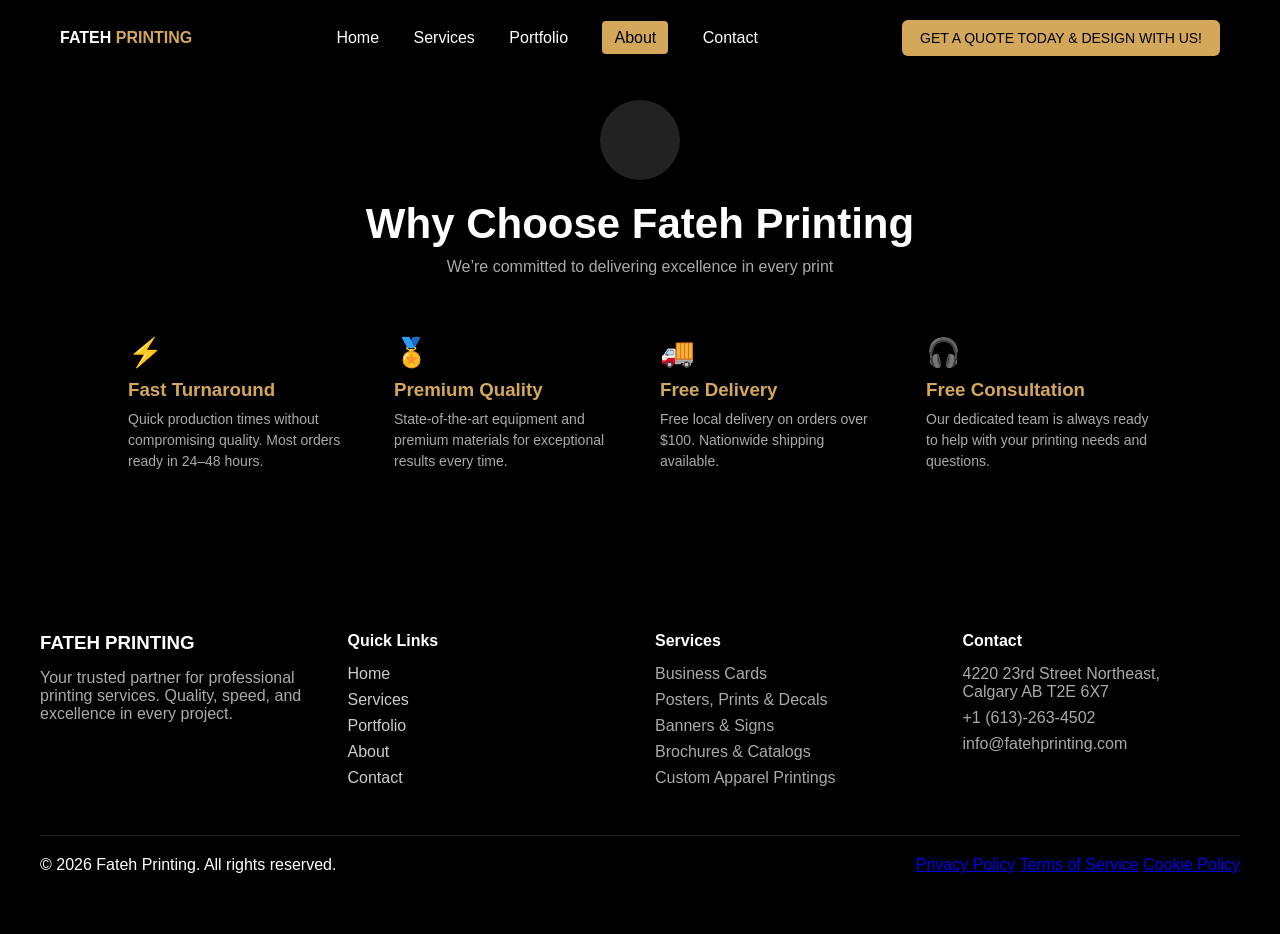
<file: about.html>
<!DOCTYPE html>
<html lang="en">
<head>
  <meta charset="UTF-8">
  <meta name="viewport" content="width=device-width, initial-scale=1.0">
  <title>About - Fateh Printing</title>
  <link rel="stylesheet" href="style.css">
</head>
<body>

<!-- NAVBAR -->
<header class="navbar">
  <div class="nav-container">
    <div class="logo">FATEH <span>PRINTING</span></div>

    <nav class="nav-links">
      <a href="index.html">Home</a>
      <a href="services.html">Services</a>
      <a href="portfolio.html">Portfolio</a>
      <a class="active" href="about.html">About</a>
      <a href="contact.html">Contact</a>
    </nav>

    <div class="nav-actions">

        <a href="#" onclick="openModal(); return false;" class="nav-cta desktop">
          GET A QUOTE TODAY & DESIGN WITH US!
        </a>
      
        <!-- MOBILE SMALL CTA -->
        <a href="#" onclick="openModal(); return false;" class="nav-cta-mobile">
          Get Quote
        </a>
      
        <div class="menu-toggle" onclick="toggleMenu()">☰</div>
      
      </div>
  </div>
</header>

<!-- ABOUT SECTION -->
<section class="about-section">

  <div class="about-top">
    <div class="about-logo"></div>

    <h1>Why Choose Fateh Printing</h1>
    <p>We’re committed to delivering excellence in every print</p>
  </div>

  <div class="about-features">

    <div class="feature">
      <div class="icon">⚡</div>
      <h3>Fast Turnaround</h3>
      <p>Quick production times without compromising quality. Most orders ready in 24–48 hours.</p>
    </div>

    <div class="feature">
      <div class="icon">🏅</div>
      <h3>Premium Quality</h3>
      <p>State-of-the-art equipment and premium materials for exceptional results every time.</p>
    </div>

    <div class="feature">
      <div class="icon">🚚</div>
      <h3>Free Delivery</h3>
      <p>Free local delivery on orders over $100. Nationwide shipping available.</p>
    </div>

    <div class="feature">
      <div class="icon">🎧</div>
      <h3>Free Consultation</h3>
      <p>Our dedicated team is always ready to help with your printing needs and questions.</p>
    </div>

  </div>

</section>

<!-- FOOTER -->
<footer class="footer">
  <div class="footer-container">

    <div class="footer-col">
      <h3>FATEH PRINTING</h3>
      <p>Your trusted partner for professional printing services. Quality, speed, and excellence in every project.</p>
    </div>

    <div class="footer-col">
      <h4>Quick Links</h4>
      <a href="index.html">Home</a>
      <a href="services.html">Services</a>
      <a href="portfolio.html">Portfolio</a>
      <a href="about.html">About</a>
      <a href="contact.html">Contact</a>
    </div>

    <div class="footer-col">
      <h4>Services</h4>
      <p>Business Cards</p>
      <p>Posters, Prints & Decals</p>
      <p>Banners & Signs</p>
      <p>Brochures & Catalogs</p>
      <p>Custom Apparel Printings</p>
    </div>

    <div class="footer-col">
      <h4>Contact</h4>
      <p>4220 23rd Street Northeast,<br>Calgary AB T2E 6X7</p>
      <p>+1 (613)-263-4502</p>
      <p>info@fatehprinting.com</p>
    </div>

  </div>

  <div class="footer-bottom">
    <p>© 2026 Fateh Printing. All rights reserved.</p>
    <div>
      <a href="#">Privacy Policy</a>
      <a href="#">Terms of Service</a>
      <a href="#">Cookie Policy</a>
    </div>
  </div>

  <!-- GLOBAL QUOTE MODAL -->
<div id="quoteModal" class="modal">
    <div class="modal-box">
  
      <span class="close-btn" onclick="closeModal()">&times;</span>
  
      <h2>Get a quote</h2>
      <p>Fill out the form and we’ll get back to you within 24 hours.</p>
  
      <form action="https://formsubmit.co/info@fatehprinting.com" method="POST">
  
        <!-- Hidden FormSubmit Settings -->
        <input type="hidden" name="_subject" value="New Quote Request - Fateh Printing">
        <input type="hidden" name="_captcha" value="false">
  
        <h4>Contact Information</h4>
  
        <div class="form-row">
          <input type="text" name="name" placeholder="Full Name" required>
          <input type="email" name="email" placeholder="Email Address" required>
        </div>
  
        <div class="form-row">
          <input type="tel" name="phone" placeholder="Phone Number" required>
          <input type="text" name="service" placeholder="Product/Service Type">
        </div>
  
        <textarea name="message" placeholder="Tell us about your project..." required></textarea>
  
        <div class="form-buttons">
          <button type="submit" class="btn primary">Submit Quote Request</button>
          <button type="button" class="btn secondary" onclick="closeModal()">Cancel</button>
        </div>
  
      </form>
  
    </div>
  </div>
</footer>

<div id="quoteModal" class="modal">
    <div class="modal-box">
  
      <span class="close-btn" onclick="closeModal()">&times;</span>
  
      <h2>Get a Quote</h2>
  
      <form action="https://formsubmit.co/Ankit.Budhwar@edu.sait.ca" method="POST">
        <input type="hidden" name="_subject" value="New Quote Request">
        <input type="hidden" name="_captcha" value="false">
  
        <input type="text" name="name" placeholder="Full Name" required>
        <input type="email" name="email" placeholder="Email Address" required>
        <input type="tel" name="phone" placeholder="Phone Number" required>
  
        <textarea name="message" placeholder="Tell us about your project..." required></textarea>
  
        <button type="submit" class="btn primary">Submit</button>
        <button type="button" onclick="closeModal()" class="btn secondary">Cancel</button>
      </form>
  
    </div>
  </div>
  
  <script src="script.js"></script>
  
  </body>
  </html>
</file>
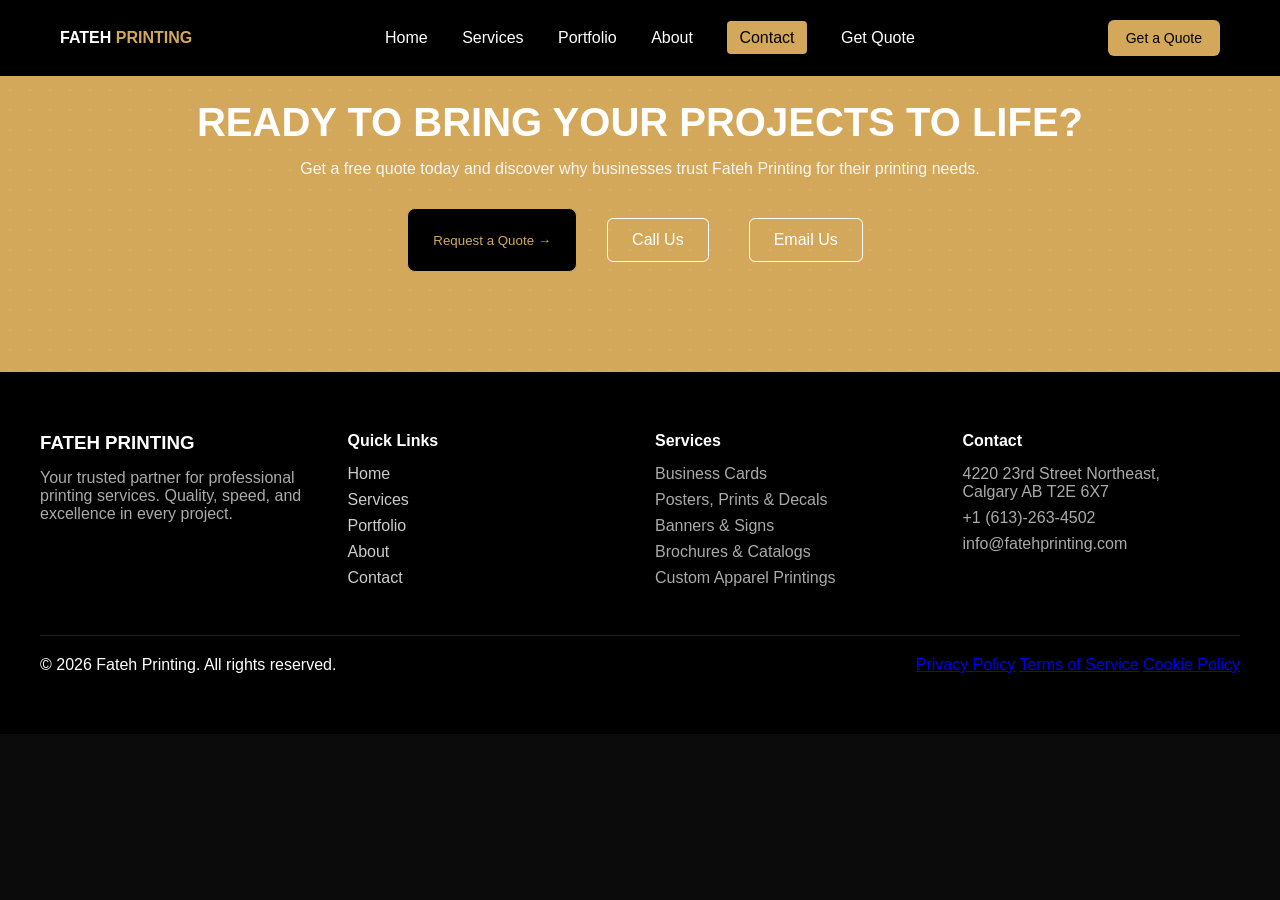
<file: contact.html>
<!DOCTYPE html>
<html lang="en">
<head>
  <meta charset="UTF-8">
  <meta name="viewport" content="width=device-width, initial-scale=1.0">
  <title>Contact - Fateh Printing</title>
  <link rel="stylesheet" href="style.css">
</head>
<body>

<!-- NAVBAR -->
<header class="navbar">
  <div class="nav-container">

    <div class="logo">FATEH <span>PRINTING</span></div>

    <nav class="nav-links" id="navLinks">
      <a href="index.html">Home</a>
      <a href="services.html">Services</a>
      <a href="portfolio.html">Portfolio</a>
      <a href="about.html">About</a>
      <a class="active" href="contact.html">Contact</a>

      <!-- MOBILE CTA -->
      <a href="javascript:void(0);" onclick="openModal()" class="mobile-cta">
        Get Quote
      </a>
    </nav>

    <!-- DESKTOP CTA -->
    <a href="javascript:void(0);" onclick="openModal()" class="nav-cta">
      Get a Quote
    </a>

    <div class="menu-toggle" onclick="toggleMenu()">☰</div>

  </div>
</header>

<!-- CONTACT HERO -->
<section class="contact-hero">
  <div class="contact-content">

    <h1>READY TO BRING YOUR PROJECTS TO LIFE?</h1>

    <p>
      Get a free quote today and discover why businesses trust
      Fateh Printing for their printing needs.
    </p>

    <div class="contact-buttons">

      <!-- FIXED BUTTON STYLE -->
      <button onclick="openModal()" class="quote-btn">
        Request a Quote →
      </button>

      <a href="tel:+16132634502" class="btn secondary">Call Us</a>
      <a href="mailto:info@fatehprinting.com" class="btn secondary">Email Us</a>

    </div>
  </div>
</section>

<!-- FOOTER -->
<footer class="footer">
  <div class="footer-container">

    <div class="footer-col">
      <h3>FATEH PRINTING</h3>
      <p>
        Your trusted partner for professional printing services.
        Quality, speed, and excellence in every project.
      </p>
    </div>

    <div class="footer-col">
      <h4>Quick Links</h4>
      <a href="index.html">Home</a>
      <a href="services.html">Services</a>
      <a href="portfolio.html">Portfolio</a>
      <a href="about.html">About</a>
      <a href="contact.html">Contact</a>
    </div>

    <div class="footer-col">
      <h4>Services</h4>
      <p>Business Cards</p>
      <p>Posters, Prints & Decals</p>
      <p>Banners & Signs</p>
      <p>Brochures & Catalogs</p>
      <p>Custom Apparel Printings</p>
    </div>

    <div class="footer-col">
      <h4>Contact</h4>
      <p>4220 23rd Street Northeast,<br>Calgary AB T2E 6X7</p>
      <p>+1 (613)-263-4502</p>
      <p>info@fatehprinting.com</p>
    </div>

  </div>

  <div class="footer-bottom">
    <p>© 2026 Fateh Printing. All rights reserved.</p>
    <div>
      <a href="#">Privacy Policy</a>
      <a href="#">Terms of Service</a>
      <a href="#">Cookie Policy</a>
    </div>
  </div>
</footer>

<!-- QUOTE MODAL -->
<div id="quoteModal" class="modal">
  <div class="modal-box">

    <span class="close-btn" onclick="closeModal()">&times;</span>

    <h2>Get a Quote</h2>
    <p>Fill out the form and we’ll get back to you within 24 hours.</p>

    <form action="https://formsubmit.co/info@fatehprinting.com" method="POST">

      <input type="hidden" name="_subject" value="New Quote Request - Fateh Printing">
      <input type="hidden" name="_captcha" value="false">

      <div class="form-row">
        <input type="text" name="name" placeholder="Full Name" required>
        <input type="email" name="email" placeholder="Email Address" required>
      </div>

      <div class="form-row">
        <input type="tel" name="phone" placeholder="Phone Number" required>
        <input type="text" name="service" placeholder="Product/Service Type">
      </div>

      <textarea name="message" placeholder="Tell us about your project..." required></textarea>

      <div class="form-buttons">
        <button type="submit" class="btn primary">Submit Quote Request</button>
        <button type="button" class="btn secondary" onclick="closeModal()">Cancel</button>
      </div>

    </form>

  </div>
</div>

<script src="script.js"></script>

</body>
</html>
</file>
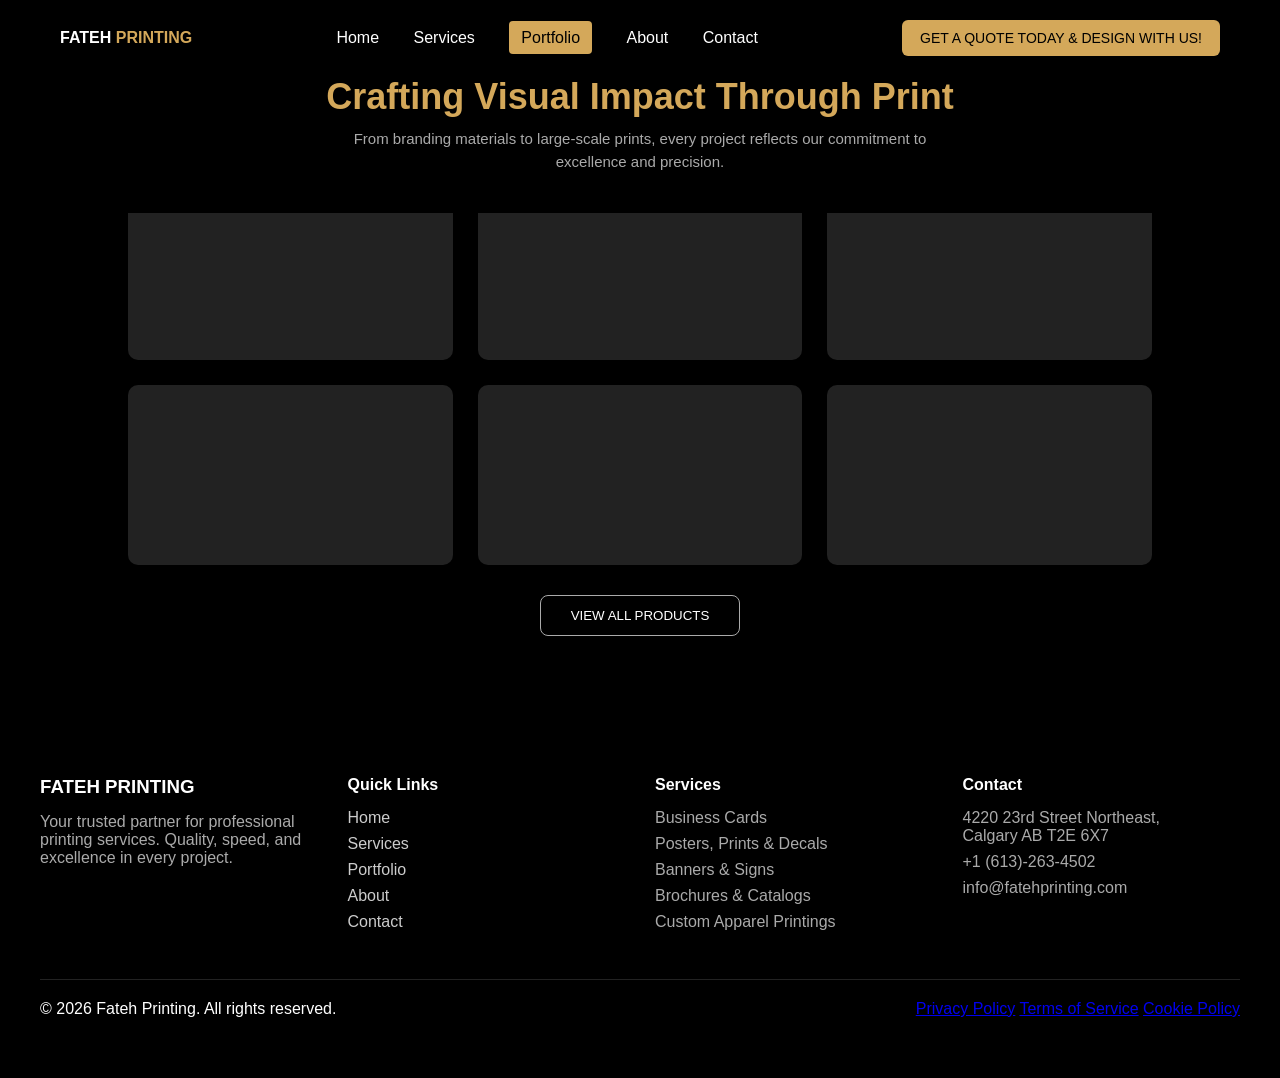
<file: portfolio.html>
<!DOCTYPE html>
<html lang="en">
<head>
  <meta charset="UTF-8">
  <meta name="viewport" content="width=device-width, initial-scale=1.0">
  <title>Portfolio - Fateh Printing</title>
  <link rel="stylesheet" href="style.css">
</head>
<body>

<header class="navbar">
  <div class="nav-container">
    <div class="logo">FATEH <span>PRINTING</span></div>

    <nav class="nav-links" id="navLinks">
      <a href="index.html">Home</a>
      <a href="services.html">Services</a>
      <a class="active" href="portfolio.html">Portfolio</a>
      <a href="about.html">About</a>
      <a href="contact.html">Contact</a>
    </nav>

    <div class="nav-actions">

        <a href="#" onclick="openModal(); return false;" class="nav-cta desktop">
          GET A QUOTE TODAY & DESIGN WITH US!
        </a>
      
        <!-- MOBILE SMALL CTA -->
        <a href="#" onclick="openModal(); return false;" class="nav-cta-mobile">
          Get Quote
        </a>
      
        <div class="menu-toggle" onclick="toggleMenu()">☰</div>
      
      </div>
  </div>
  <div class="portfolio-header">
    <h2>Crafting Visual Impact Through Print</h2>
    <p class="portfolio-subtitle">
      From branding materials to large-scale prints, every project reflects our commitment to excellence and precision.
    </p>
  </div>
</header>

<section class="portfolio">
    <h2>Our Portfolio</h2>
    <p>Explore our recent work and see the quality we deliver</p>
  
    <div class="portfolio-grid" id="portfolioGrid">

        <!-- DEFAULT (VISIBLE) -->
        <div class="portfolio-item"></div>
        <div class="portfolio-item"></div>
        <div class="portfolio-item"></div>
        <div class="portfolio-item"></div>
        <div class="portfolio-item"></div>
        <div class="portfolio-item"></div>
      
        <!-- EXTRA (NO hidden class now) -->
        <div class="portfolio-item extra"></div>
        <div class="portfolio-item extra"></div>
        <div class="portfolio-item extra"></div>
        <div class="portfolio-item extra"></div>
        <div class="portfolio-item extra"></div>
        <div class="portfolio-item extra"></div>

      
      </div>
      
      <button class="view-btn" onclick="togglePortfolio()">VIEW ALL PRODUCTS</button>
  
  </section>

<!-- FOOTER -->
<footer class="footer">
    <div class="footer-container">
  
      <div class="footer-col">
        <h3>FATEH PRINTING</h3>
        <p>
          Your trusted partner for professional printing services.
          Quality, speed, and excellence in every project.
        </p>
      </div>
  
      <div class="footer-col">
        <h4>Quick Links</h4>
        <a href="#">Home</a>
        <a href="#">Services</a>
        <a href="#">Portfolio</a>
        <a href="#">About</a>
        <a href="#">Contact</a>
      </div>
  
      <div class="footer-col">
        <h4>Services</h4>
        <p>Business Cards</p>
        <p>Posters, Prints & Decals</p>
        <p>Banners & Signs</p>
        <p>Brochures & Catalogs</p>
        <p>Custom Apparel Printings</p>
      </div>
  
      <div class="footer-col">
        <h4>Contact</h4>
        <p>4220 23rd Street Northeast,<br>Calgary AB T2E 6X7</p>
        <p>+1 (613)-263-4502</p>
        <p>info@fatehprinting.com</p>
      </div>
  
    </div>
  
    <div class="footer-bottom">
      <p>© 2026 Fateh Printing. All rights reserved.</p>
      <div>
        <a href="#">Privacy Policy</a>
        <a href="#">Terms of Service</a>
        <a href="#">Cookie Policy</a>
      </div>
    </div>
    <!-- GLOBAL QUOTE MODAL -->
  <div id="quoteModal" class="modal">
      <div class="modal-box">
    
        <span class="close-btn" onclick="closeModal()">&times;</span>
    
        <h2>Get a quote</h2>
        <p>Fill out the form and we’ll get back to you within 24 hours.</p>
    
        <form action="https://formsubmit.co/Ankit.Budhwar@edu.sait.ca" method="POST">
    
          <!-- Hidden FormSubmit Settings -->
          <input type="hidden" name="_subject" value="New Quote Request - Fateh Printing">
          <input type="hidden" name="_captcha" value="false">
    
          <h4>Contact Information</h4>
    
          <div class="form-row">
            <input type="text" name="name" placeholder="Full Name" required>
            <input type="email" name="email" placeholder="Email Address" required>
          </div>
    
          <div class="form-row">
            <input type="tel" name="phone" placeholder="Phone Number" required>
            <input type="text" name="service" placeholder="Product/Service Type">
          </div>
    
          <textarea name="message" placeholder="Tell us about your project..." required></textarea>
    
          <div class="form-buttons">
            <button type="submit" class="btn primary">Submit Quote Request</button>
            <button type="button" class="btn secondary" onclick="closeModal()">Cancel</button>
          </div>
    
        </form>
    
      </div>
    </div>
  </footer>
<script src="script.js"></script>
</body>
</html>
</file>
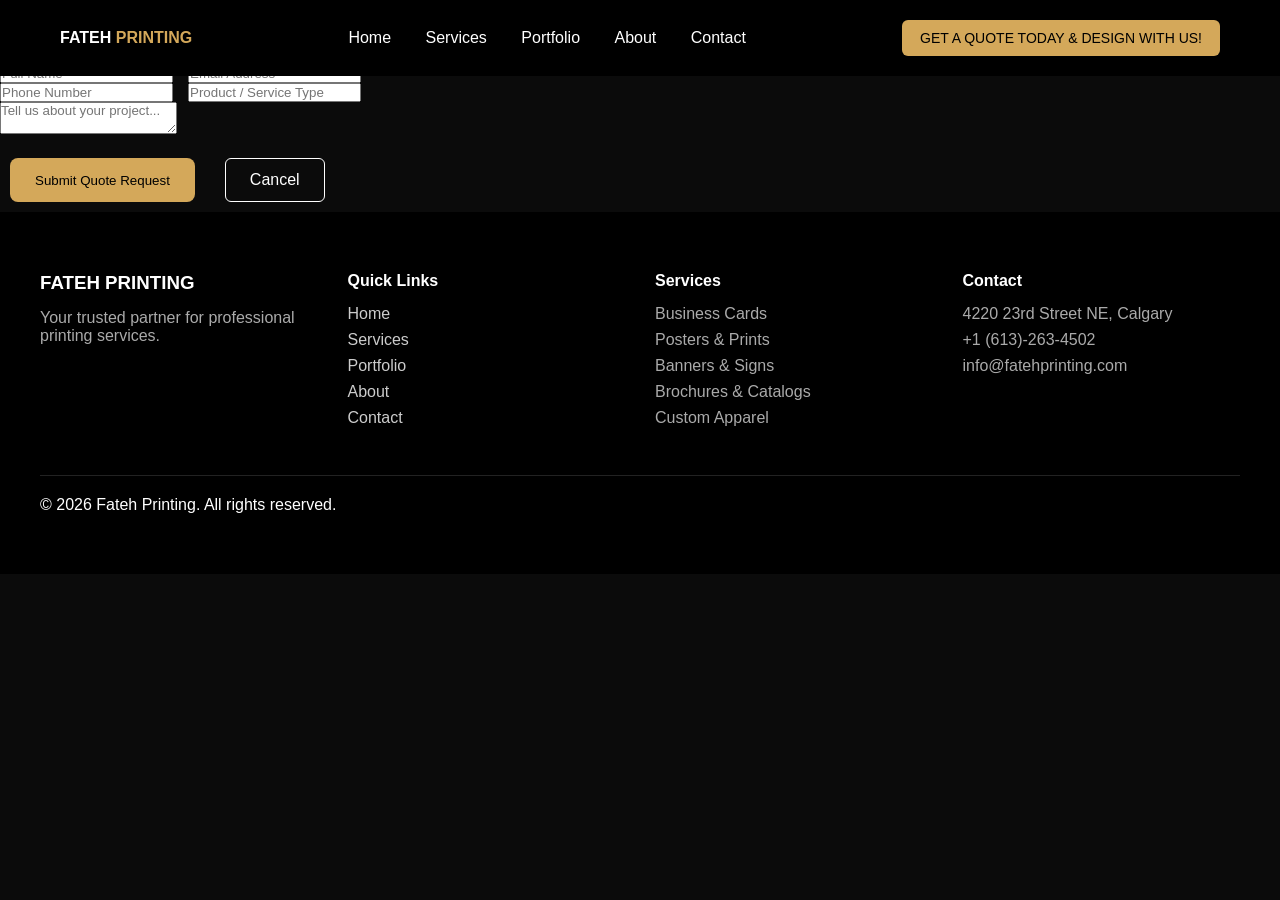
<file: quote.html>
<!DOCTYPE html>
<html lang="en">
<head>
  <meta charset="UTF-8">
  <meta name="viewport" content="width=device-width, initial-scale=1.0">
  <title>Get a Quote - Fateh Printing</title>
  <link rel="stylesheet" href="style.css">
</head>
<body>

<!-- NAVBAR -->
<header class="navbar">
  <div class="nav-container">
    <div class="logo">FATEH <span>PRINTING</span></div>

    <nav class="nav-links">
      <a href="index.html">Home</a>
      <a href="services.html">Services</a>
      <a href="portfolio.html">Portfolio</a>
      <a href="about.html">About</a>
      <a href="contact.html">Contact</a>
    </nav>

    <a href="#" onclick="openModal(); return false;" class="nav-cta">
      GET A QUOTE TODAY & DESIGN WITH US!
    </a>

    <div class="menu-toggle" onclick="toggleMenu()">☰</div>
  </div>
</header>

<!-- QUOTE SECTION -->
<section class="quote-section">
  <div class="quote-container">

    <h2>Get a quote</h2>
    <p>Fill out the form and we’ll get back to you within 24 hours.</p>

    <form action="https://formsubmit.co/info@fatehprinting.com" method="POST">

      <!-- FormSubmit Settings -->
      <input type="hidden" name="_subject" value="New Quote Request - Fateh Printing">
      <input type="hidden" name="_captcha" value="false">

      <h4>Contact Information</h4>

      <div class="form-row">
        <input type="text" name="name" placeholder="Full Name" required>
        <input type="email" name="email" placeholder="Email Address" required>
      </div>

      <div class="form-row">
        <input type="tel" name="phone" placeholder="Phone Number" required>
        <input type="text" name="service" placeholder="Product / Service Type">
      </div>

      <textarea name="message" placeholder="Tell us about your project..." required></textarea>

      <div class="form-buttons">
        <button type="submit" class="btn primary">Submit Quote Request</button>
        <a href="contact.html" class="btn secondary">Cancel</a>
      </div>

    </form>

  </div>
</section>

<!-- FOOTER -->
<footer class="footer">
  <div class="footer-container">

    <div class="footer-col">
      <h3>FATEH PRINTING</h3>
      <p>Your trusted partner for professional printing services.</p>
    </div>

    <div class="footer-col">
      <h4>Quick Links</h4>
      <a href="index.html">Home</a>
      <a href="services.html">Services</a>
      <a href="portfolio.html">Portfolio</a>
      <a href="about.html">About</a>
      <a href="contact.html">Contact</a>
    </div>

    <div class="footer-col">
      <h4>Services</h4>
      <p>Business Cards</p>
      <p>Posters & Prints</p>
      <p>Banners & Signs</p>
      <p>Brochures & Catalogs</p>
      <p>Custom Apparel</p>
    </div>

    <div class="footer-col">
      <h4>Contact</h4>
      <p>4220 23rd Street NE, Calgary</p>
      <p>+1 (613)-263-4502</p>
      <p>info@fatehprinting.com</p>
    </div>

  </div>

  <div class="footer-bottom">
    <p>© 2026 Fateh Printing. All rights reserved.</p>
  </div>
</footer>

<script src="script.js"></script>
</body>
</html>
</file>
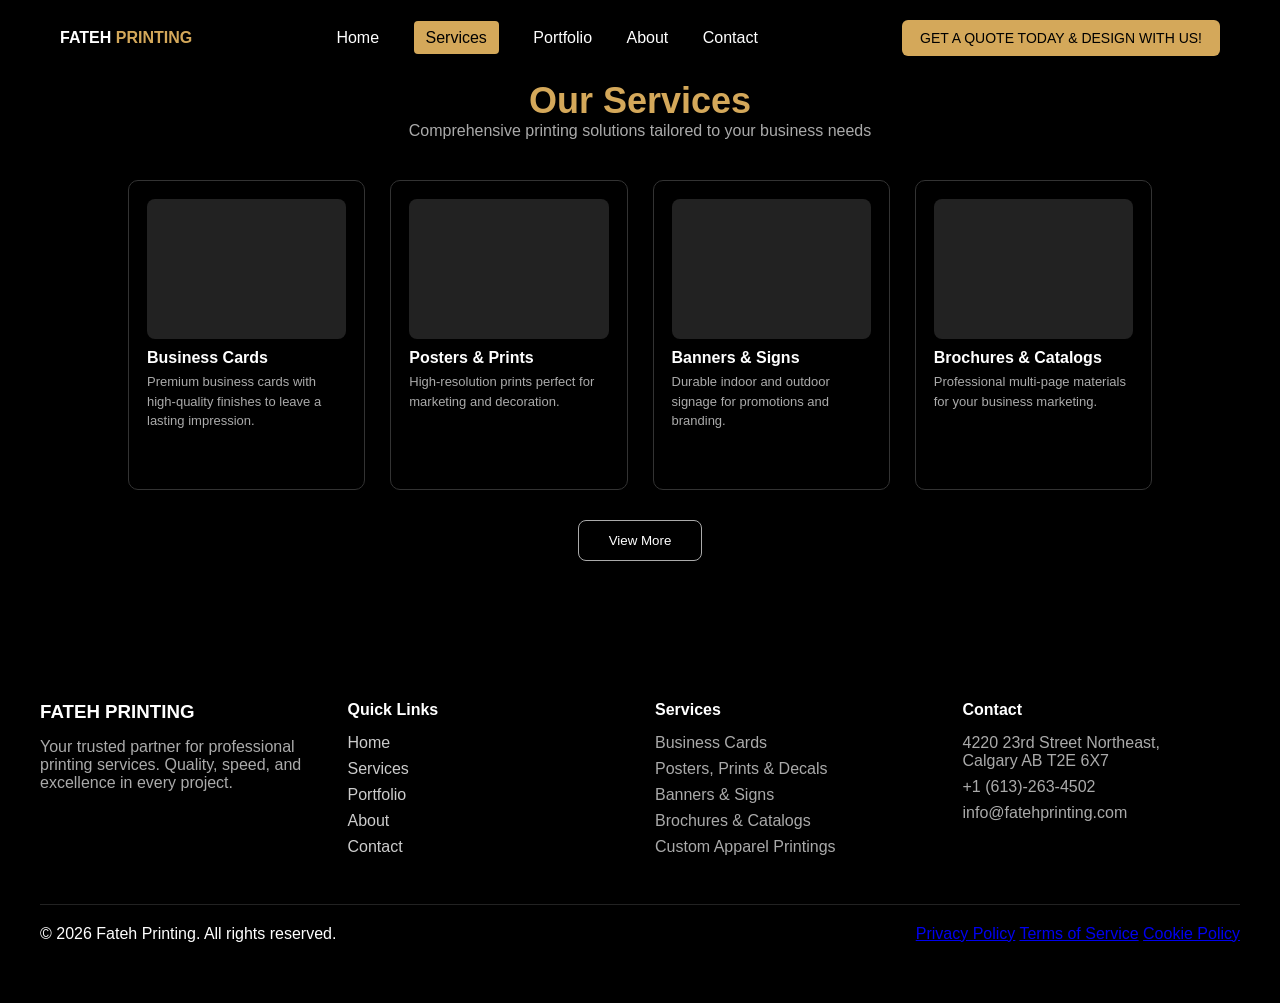
<file: services.html>
<!DOCTYPE html>
<html lang="en">
<head>
  <meta charset="UTF-8">
  <meta name="viewport" content="width=device-width, initial-scale=1.0">
  <title>Services - Fateh Printing</title>
  <link rel="stylesheet" href="style.css">
</head>
<body>

<header class="navbar">
  <div class="nav-container">
    <div class="logo">FATEH <span>PRINTING</span></div>

    <nav class="nav-links" id="navLinks">
      <a href="index.html">Home</a>
      <a class="active" href="services.html">Services</a>
      <a href="portfolio.html">Portfolio</a>
      <a href="about.html">About</a>
      <a href="contact.html">Contact</a>
    </nav>

    <div class="nav-actions">

        <a href="#" onclick="openModal(); return false;" class="nav-cta desktop">
          GET A QUOTE TODAY & DESIGN WITH US!
        </a>
      
        <!-- MOBILE SMALL CTA -->
        <a href="#" onclick="openModal(); return false;" class="nav-cta-mobile">
          Get Quote
        </a>
      
        <div class="menu-toggle" onclick="toggleMenu()">☰</div>
      
      </div>
  </div>
</header>

<section class="services">
    <h2>Our Services</h2>
    <p>Comprehensive printing solutions tailored to your business needs</p>
  
    <div class="services-grid" id="servicesGrid">
  
      <!-- DEFAULT -->
      <div class="service-card">
        <div class="img"></div>
        <h3>Business Cards</h3>
        <p class="service-desc">Premium business cards with high-quality finishes to leave a lasting impression.</p>
      </div>
  
      <div class="service-card">
        <div class="img"></div>
        <h3>Posters & Prints</h3>
        <p class="service-desc">High-resolution prints perfect for marketing and decoration.</p>
      </div>
  
      <div class="service-card">
        <div class="img"></div>
        <h3>Banners & Signs</h3>
        <p class="service-desc">Durable indoor and outdoor signage for promotions and branding.</p>
      </div>
  
      <div class="service-card">
        <div class="img"></div>
        <h3>Brochures & Catalogs</h3>
        <p class="service-desc">Professional multi-page materials for your business marketing.</p>
      </div>
  
      <!-- EXTRA -->
      <div class="service-card extra">
        <div class="img"></div>
        <h3>Sign Installations</h3>
        <p class="service-desc">Complete installation services for indoor and outdoor signage.</p>
      </div>
  
      <div class="service-card extra">
        <div class="img"></div>
        <h3>Custom T-Shirts</h3>
        <p class="service-desc">High-quality custom apparel printing for brands and teams.</p>
      </div>
  
      <div class="service-card extra">
        <div class="img"></div>
        <h3>Hoodie Printing</h3>
        <p class="service-desc">Comfortable and stylish custom hoodies with premium prints.</p>
      </div>
  
      <div class="service-card extra">
        <div class="img"></div>
        <h3>Cap Printing</h3>
        <p class="service-desc">Custom caps with detailed logo embroidery and printing.</p>
      </div>
  
      <div class="service-card extra">
        <div class="img"></div>
        <h3>Sticker Printing</h3>
        <p class="service-desc">Durable stickers for branding, packaging, and promotions.</p>
      </div>
  
      <div class="service-card extra">
        <div class="img"></div>
        <h3>Flyers & Leaflets</h3>
        <p class="service-desc">Creative marketing flyers designed to attract attention.</p>
      </div>
  
      <div class="service-card extra">
        <div class="img"></div>
        <h3>Packaging Design</h3>
        <p class="service-desc">Custom packaging solutions tailored to your product identity.</p>
      </div>
  
      <div class="service-card extra">
        <div class="img"></div>
        <h3>Label Printing</h3>
        <p class="service-desc">High-quality labels for product packaging and branding.</p>
      </div>
  
      <div class="service-card extra">
        <div class="img"></div>
        <h3>Vehicle Wraps</h3>
        <p class="service-desc">Full and partial wraps to turn vehicles into moving ads.</p>
      </div>
  
      <div class="service-card extra">
        <div class="img"></div>
        <h3>Window Graphics</h3>
        <p class="service-desc">Creative window displays to attract customers instantly.</p>
      </div>

      <div class="service-card extra">
        <div class="img"></div>
        <h3>Menu Printing</h3>
        <p class="service-desc">High-quality restaurant menus with durable finishes.</p>
      </div>
      
      <div class="service-card extra">
        <div class="img"></div>
        <h3>Event Invitations</h3>
        <p class="service-desc">Custom invitations for weddings, parties, and events.</p>
      </div>
      
      <div class="service-card extra">
        <div class="img"></div>
        <h3>Roll-Up Banners</h3>
        <p class="service-desc">Portable and professional banners for exhibitions.</p>
      </div>
      
      <div class="service-card extra">
        <div class="img"></div>
        <h3>Canvas Printing</h3>
        <p class="service-desc">High-resolution canvas prints for decor and gifting.</p>
      </div>
      
      <div class="service-card extra">
        <div class="img"></div>
        <h3>ID Cards & Badges</h3>
        <p class="service-desc">Durable ID cards for businesses and organizations.</p>
      </div>
      
      <div class="service-card extra">
        <div class="img"></div>
        <h3>Booklet Printing</h3>
        <p class="service-desc">Professional booklets for catalogs and presentations.</p>
      </div>
  
    </div>
  
    <button class="view-btn" onclick="toggleServices()">View More</button>
  </section>

<!-- FOOTER -->
<footer class="footer">
    <div class="footer-container">
  
      <div class="footer-col">
        <h3>FATEH PRINTING</h3>
        <p>
          Your trusted partner for professional printing services.
          Quality, speed, and excellence in every project.
        </p>
      </div>
  
      <div class="footer-col">
        <h4>Quick Links</h4>
        <a href="#">Home</a>
        <a href="#">Services</a>
        <a href="#">Portfolio</a>
        <a href="#">About</a>
        <a href="#">Contact</a>
      </div>
  
      <div class="footer-col">
        <h4>Services</h4>
        <p>Business Cards</p>
        <p>Posters, Prints & Decals</p>
        <p>Banners & Signs</p>
        <p>Brochures & Catalogs</p>
        <p>Custom Apparel Printings</p>
      </div>
  
      <div class="footer-col">
        <h4>Contact</h4>
        <p>4220 23rd Street Northeast,<br>Calgary AB T2E 6X7</p>
        <p>+1 (613)-263-4502</p>
        <p>info@fatehprinting.com</p>
      </div>
  
    </div>
  
    <div class="footer-bottom">
      <p>© 2026 Fateh Printing. All rights reserved.</p>
      <div>
        <a href="#">Privacy Policy</a>
        <a href="#">Terms of Service</a>
        <a href="#">Cookie Policy</a>
      </div>
    </div>
    <!-- GLOBAL QUOTE MODAL -->
  <div id="quoteModal" class="modal">
      <div class="modal-box">
    
        <span class="close-btn" onclick="closeModal()">&times;</span>
    
        <h2>Get a quote</h2>
        <p>Fill out the form and we’ll get back to you within 24 hours.</p>
    
        <form action="https://formsubmit.co/Ankit.Budhwar@edu.sait.ca" method="POST">
    
          <!-- Hidden FormSubmit Settings -->
          <input type="hidden" name="_subject" value="New Quote Request - Fateh Printing">
          <input type="hidden" name="_captcha" value="false">
    
          <h4>Contact Information</h4>
    
          <div class="form-row">
            <input type="text" name="name" placeholder="Full Name" required>
            <input type="email" name="email" placeholder="Email Address" required>
          </div>
    
          <div class="form-row">
            <input type="tel" name="phone" placeholder="Phone Number" required>
            <input type="text" name="service" placeholder="Product/Service Type">
          </div>
    
          <textarea name="message" placeholder="Tell us about your project..." required></textarea>
    
          <div class="form-buttons">
            <button type="submit" class="btn primary">Submit Quote Request</button>
            <button type="button" class="btn secondary" onclick="closeModal()">Cancel</button>
          </div>
    
        </form>
    
      </div>
    </div>
  </footer>

<script src="script.js"></script>
</body>
</html>
</file>
<file: style.css>
*{
    margin:0;
    padding:0;
    box-sizing:border-box;
    font-family: 'Poppins', sans-serif;
  }
  
  body{
    background:#0b0b0b;
    color:#fff;
  }
  
  /* NAVBAR */
  .navbar{
    background:#000;
    position:fixed;
    width:100%;
    z-index:1000;
  }
  
  .nav-container{
    max-width:1200px;
    margin:auto;
    display:flex;
    align-items:center;
    justify-content:space-between;
    padding:20px;
  }
  
  .logo{
    font-weight:700;
  }
  
  .logo span{
    color:#d4a85a;
  }
  
  .nav-links a{
    margin:0 15px;
    text-decoration:none;
    color:#fff;
  }
  
  .nav-links .active{
    background:#d4a85a;
    padding:8px 12px;
    border-radius:4px;
    color:#000;
  }
  
  .nav-cta{
    background:#d4a85a;
    padding:10px 18px;
    border-radius:6px;
    text-decoration:none;
    color:#000;
    font-size:14px;
  }
  
  .menu-toggle{
    display:none;
  }
  
  /* HERO */
  .hero{
    height:100vh;
    background:url('images/hero.jpg') center/cover no-repeat;
    position:relative;
    display:flex;
    align-items:center;
    justify-content:center;
    text-align:center;
  }
  
  .overlay{
    position:absolute;
    width:100%;
    height:100%;
    background:rgba(0,0,0,0.7);
  }
  
  .hero-content{
    position:relative;
    max-width:800px;
    background:rgba(0,0,0,0.6);
    padding:40px;
    border-radius:10px;
  }
  
  .hero h1{
    font-size:48px;
  }
  
  .hero h1 span{
    color:#d4a85a;
  }
  
  .hero p{
    margin:20px 0;
    color:#ccc;
  }
  
  .hero-buttons{
    margin-top:20px;
  }
  
  .btn{
    padding:12px 24px;
    text-decoration:none;
    margin:10px;
    border-radius:6px;
  }
  
  .primary{
    background:#d4a85a;
    color:#000;
  }
  
  .secondary{
    border:1px solid #fff;
    color:#fff;
  }
  
  /* FOOTER */
  .footer{
    background:#000;
    padding:60px 20px;
  }
  
  .footer-container{
    max-width:1200px;
    margin:auto;
    display:grid;
    grid-template-columns:repeat(4,1fr);
    gap:30px;
  }
  
  .footer-col h4,
  .footer-col h3{
    margin-bottom:15px;
  }
  
  .footer-col a{
    display:block;
    color:#ccc;
    margin-bottom:8px;
    text-decoration:none;
  }
  
  .footer-col p{
    color:#aaa;
    margin-bottom:8px;
  }
  
  .footer-bottom{
    border-top:1px solid #222;
    margin-top:40px;
    padding-top:20px;
    display:flex;
    justify-content:space-between;
    max-width:1200px;
    margin-left:auto;
    margin-right:auto;
  }
  
  /* MOBILE */
  @media(max-width:768px){
    .nav-links{
      display:none;
      flex-direction:column;
      position:absolute;
      top:70px;
      background:#000;
      width:100%;
    }
  
    .menu-toggle{
      display:block;
      cursor:pointer;
    }
  
    .footer-container{
      grid-template-columns:1fr;
    }
  
    .hero h1{
      font-size:32px;
    }
  }


  
  /* RESPONSIVE */
  @media(max-width:900px){
    .services-grid{
      grid-template-columns:repeat(2,1fr);
    }
  }
  
  @media(max-width:600px){
    .services-grid{
      grid-template-columns:1fr;
    }
  }

  /* SERVICES PAGE */
  .services-page{
    padding-top:120px;
    padding-bottom:80px;
  }
  
  .container{
    max-width:1200px;
    margin:auto;
    text-align:center;
  }
  
  .services-page h1{
    font-size:42px;
    color:#d4a85a;
  }
  
  .subtitle{
    color:#aaa;
    margin-top:10px;
    margin-bottom:50px;
  }
  
  /* GRID */
  .services-grid{
    display:grid;
    grid-template-columns:repeat(4,1fr);
    gap:30px;
  }
  
  /* CARD */
  .service-card{
    border:1px solid #333;
    padding:20px;
    text-align:left;
    transition:0.3s;
  }
  
  .service-card:hover{
    border-color:#d4a85a;
  }
  
  .img-placeholder{
    height:160px;
    background:#222;
    margin-bottom:15px;
  }
  
  /* TEXT */
  .service-card h3{
    margin-bottom:10px;
  }
  
  .service-card p{
    color:#aaa;
    font-size:14px;
    margin-bottom:10px;
  }
  
  .service-card a{
    color:#4da6ff;
    font-size:14px;
    text-decoration:none;
  }
  
  /* VIEW MORE */
  .view-more{
    margin-top:40px;
  }
  
  .view-more button{
    padding:12px 30px;
    border:1px solid #aaa;
    background:none;
    color:#fff;
    border-radius:8px;
    cursor:pointer;
  }
  
  .view-more button:hover{
    border-color:#d4a85a;
  }
  .services {
    text-align: center;
    padding: 80px 10%;
    background: #000;
  }
  
  .services h2 {
    font-size: 36px;
    color: #d4af37;
  }
  
  .services p {
    color: #aaa;
    margin-bottom: 40px;
  }
  
  .services-grid {
    display: grid;
    grid-template-columns: repeat(4, 1fr);
    gap: 25px;
  }
  
  .service-card {
    border: 1px solid #333;
    padding: 15px;
    border-radius: 10px;
    text-align: left;
  }
  
  .service-card .img {
    height: 140px;
    background: #222;
    border-radius: 8px;
    margin-bottom: 10px;
  }
  
  .service-card h3 {
    color: white;
    font-size: 16px;
  }
  
  .service-card p {
    font-size: 13px;
    color: #aaa;
  }
  
  .hidden {
    display: none;
  }
  /* Hide extras by default */
.services-grid .extra {
    display: none;
  }
  
  /* When expanded → show them */
  .services-grid.expanded .extra {
    display: block;
  }
  
  .services {
    text-align: center;
    padding: 80px 10%;
    background: #000;
  }
  
  .services h2 {
    font-size: 36px;
    color: #d4a85a;
  }
  
  .services p {
    color: #aaa;
    margin-bottom: 40px;
  }
  
  .services-grid {
    display: grid;
    grid-template-columns: repeat(4, 1fr);
    gap: 25px;
  }
  
  .service-card {
    border: 1px solid #333;
    padding: 18px;
    border-radius: 10px;
    text-align: left;
    transition: 0.3s;
  }
  
  .service-card:hover {
    border-color: #d4a85a;
    transform: translateY(-5px);
  }
  
  .service-card .img {
    height: 140px;
    background: #222;
    border-radius: 8px;
    margin-bottom: 10px;
  }
  
  .service-card h3 {
    margin-top: 10px;
    margin-bottom: 5px;
    font-size: 16px;
    color: #fff;
  }
  
  .service-desc {
    font-size: 13px;
    color: #aaa;
    line-height: 1.5;
  }
  
  /* HIDE EXTRA */
  .services-grid .extra {
    display: none;
  }
  
  /* SHOW WHEN EXPANDED */
  .services-grid.expanded .extra {
    display: block;
  }
  
  /* BUTTON */
  .view-btn {
    margin-top: 30px;
    padding: 12px 30px;
    border: 1px solid #aaa;
    background: transparent;
    color: white;
    border-radius: 8px;
    cursor: pointer;
  }
  
  .view-btn:hover {
    border-color: #d4a85a;
  }
  
  /* RESPONSIVE */
  @media(max-width: 900px) {
    .services-grid {
      grid-template-columns: repeat(2, 1fr);
    }
  }
  
  @media(max-width: 600px) {
    .services-grid {
      grid-template-columns: 1fr;
    }
  }






  /* PORTFOLIO PAGE */
.portfolio-page{
    padding-top:120px;
    padding-bottom:80px;
  }
  
  .portfolio-page h1{
    font-size:42px;
    color:#d4a85a;
    text-align:center;
  }
  
  .portfolio-grid{
    display:grid;
    grid-template-columns:repeat(3,1fr);
    gap:30px;
    margin-top:40px;
  }
  
  /* PORTFOLIO ITEMS */
  .portfolio-item{
    height:180px;
    background:#222;
    border-radius:10px;
    transition:0.3s;
  }
  
  .portfolio-item:hover{
    transform:scale(1.05);
  }
  
  /* BUTTON SAME AS SERVICES */
  .portfolio-page .view-more{
    margin-top:40px;
    text-align:center;
  }
  
  .portfolio-page button{
    padding:12px 30px;
    border:1px solid #aaa;
    background:none;
    color:#fff;
    border-radius:8px;
    cursor:pointer;
  }
  
  .portfolio-page button:hover{
    border-color:#d4a85a;
  }
  .portfolio {
    text-align: center;
    padding: 80px 10%;
    background: #000;
  }
  
  .portfolio h2 {
    font-size: 36px;
    color: #d4af37;
  }
  
  .portfolio p {
    color: #aaa;
    margin-bottom: 40px;
  }
  
  .portfolio-grid {
    display: grid;
    grid-template-columns: repeat(3, 1fr);
    gap: 25px;
  }
  
  .item {
    width: 100%;
    height: 200px;
    background: #222;
    border-radius: 12px;
  }
  
  .hidden {
    display: none;
  }
  
  .view-btn {
    margin-top: 30px;
    padding: 12px 30px;
    border: 1px solid #aaa;
    background: transparent;
    color: white;
    border-radius: 8px;
    cursor: pointer;
  }
  /* Hide extra portfolio items */
.portfolio-grid .extra {
    display: none;
  }
  
  /* Show when expanded */
  .portfolio-grid.expanded .extra {
    display: block;
  }
  .portfolio-header {
    text-align: center;
    margin-bottom: 40px;
  }
  
  .portfolio-header h2 {
    font-size: 36px;
    color: #d4a85a;
    margin-bottom: 10px;
  }
  
  .portfolio-subtitle {
    color: #aaa;
    font-size: 15px;
    max-width: 600px;
    margin: 0 auto;
    line-height: 1.5;
  }
  
  /* RESPONSIVE */
  @media(max-width:900px){
    .portfolio-grid{
      grid-template-columns:repeat(2,1fr);
    }
  }
  
  @media(max-width:600px){
    .portfolio-grid{
      grid-template-columns:1fr;
    }
  }

  .about {
    text-align: center;
    padding: 80px 10%;
    background: #000;
  }
  
  .about-logo {
    width: 80px;
    margin-bottom: 20px;
  }
  
  .about h2 {
    font-size: 36px;
    color: white;
  }
  
  .about p {
    color: #aaa;
    margin-bottom: 50px;
  }
  
  .about-grid {
    display: grid;
    grid-template-columns: repeat(4, 1fr);
    gap: 30px;
  }
  
  .about-box {
    padding: 20px;
  }
  
  .about-box h3 {
    color: #d4af37;
    margin-bottom: 10px;
  }
  
  .about-box p {
    color: #bbb;
    font-size: 14px;
  }

  .about-section {
    text-align: center;
    padding: 100px 10%;
    background: #000;
  }
  
  .about-top {
    margin-bottom: 60px;
  }
  
  .about-logo {
    width: 80px;
    height: 80px;
    margin: 0 auto 20px;
    background: #222; /* replace with image later */
    border-radius: 50%;
  }
  
  .about-top h1 {
    font-size: 42px;
    font-weight: bold;
    margin-bottom: 10px;
  }
  
  .about-top p {
    color: #aaa;
    font-size: 16px;
  }
  
  .about-features {
    display: grid;
    grid-template-columns: repeat(4, 1fr);
    gap: 40px;
  }
  
  .feature {
    text-align: left;
  }
  
  .feature .icon {
    font-size: 28px;
    color: #d4a85a;
    margin-bottom: 10px;
  }
  
  .feature h3 {
    color: #d4a85a;
    margin-bottom: 8px;
  }
  
  .feature p {
    color: #aaa;
    font-size: 14px;
    line-height: 1.5;
  }
  
  /* RESPONSIVE */
  @media(max-width: 900px) {
    .about-features {
      grid-template-columns: repeat(2, 1fr);
    }
  }
  
  @media(max-width: 600px) {
    .about-features {
      grid-template-columns: 1fr;
    }
  }

  @media(max-width:768px){
    .nav-links{
      display:none;
      flex-direction:column;
      position:absolute;
      top:70px;
      left:0;
      background:#000;
      width:100%;
      text-align:center;
      padding:20px 0;
    }
  
    /* ✅ THIS IS THE MISSING PART */
    .nav-links.active{
      display:flex;
    }
  
    .nav-links a{
      margin:10px 0;
      display:block;
    }
  
    .menu-toggle{
      display:block;
      cursor:pointer;
      font-size:24px;
      color:#fff;
    }
  }

  .contact-hero {
    background: #d4a85a;
    padding: 100px 10%;
    text-align: center;
    position: relative;
  }
  
  /* dotted pattern effect */
  .contact-hero::before {
    content: "";
    position: absolute;
    inset: 0;
    background-image: radial-gradient(rgba(255,255,255,0.2) 1px, transparent 1px);
    background-size: 20px 20px;
    opacity: 0.4;
  }
  
  .contact-content {
    position: relative;
    z-index: 2;
  }
  
  .contact-hero h1 {
    font-size: 40px;
    color: #fff;
    margin-bottom: 15px;
  }
  
  .contact-hero p {
    color: #fff;
    opacity: 0.9;
    margin-bottom: 30px;
  }
  
  .contact-buttons {
    display: flex;
    justify-content: center;
    gap: 20px;
  }
  
  /* BUTTONS */
  .btn.primary {
    background: #000;
    color: #fff;
    padding: 12px 25px;
    border-radius: 8px;
  }
  
  .btn.outline {
    border: 1px solid #000;
    color: #000;
    padding: 12px 25px;
    border-radius: 8px;
  }

  /* MODAL */
.modal {
    display: none;
    position: fixed;
    z-index: 9999;
    inset: 0;
    background: rgba(0,0,0,0.85);
    justify-content: center;
    align-items: center;
  }
  
  /* BOX */
  .modal-box {
    background: #0a0a0a;
    padding: 40px;
    border-radius: 20px;
    width: 90%;
    max-width: 750px;
    border: 1px solid #333;
    position: relative;
  }
  
  /* CLOSE */
  .close-btn {
    position: absolute;
    right: 20px;
    top: 15px;
    font-size: 28px;
    color: #fff;
    cursor: pointer;
  }
  
  /* FORM */
  .modal-box h2 {
    color: #fff;
  }
  
  .modal-box p {
    color: #aaa;
    margin-bottom: 20px;
  }
  
  .modal-box h4 {
    color: #c9a14a;
    margin-bottom: 10px;
  }
  
  /* INPUTS */
  .modal-box input,
  .modal-box textarea {
    width: 100%;
    padding: 12px;
    margin-bottom: 15px;
    background: #111;
    border: 1px solid #444;
    border-radius: 6px;
    color: #fff;
  }
  
  /* ROW */
  .form-row {
    display: flex;
    gap: 15px;
  }
  
  /* TEXTAREA */
  .modal-box textarea {
    height: 120px;
    resize: none;
  }
  
  /* BUTTONS */
  .form-buttons {
    display: flex;
    gap: 10px;
    margin-top: 10px;
  }
  .btn.primary {
    background: #d4a85a !important;
    color: #000 !important;
    border: none;
  }
  
  .btn.primary:hover {
    background: #c49a4f;
  }

  /* GLOBAL MOBILE FIX */
@media(max-width:768px){

    body{
      overflow-x:hidden;
    }
  
    .nav-container{
      padding:15px;
    }
  
    .nav-cta{
      display:none; /* hides big button on mobile */
    }
  
    /* HERO FIX */
    .hero{
      height:auto;
      padding:120px 20px 60px;
    }
  
    .hero-content{
      padding:20px;
    }
  
    .hero h1{
      font-size:28px;
      line-height:1.3;
    }
  
    .hero p{
      font-size:14px;
    }
  
    .hero-buttons{
      display:flex;
      flex-direction:column;
      gap:10px;
    }
  
    .btn{
      width:100%;
      text-align:center;
    }
  
    /* CONTACT PAGE */
    .contact-buttons{
      flex-direction:column;
    }
  
    /* FORM FIX */
    .form-row{
      flex-direction:column;
    }
  
    .modal-box{
      padding:20px;
    }
  
    /* FOOTER */
    .footer-container{
      grid-template-columns:1fr;
      text-align:left;
    }
  
    .footer-bottom{
      flex-direction:column;
      gap:10px;
      text-align:center;
    }
  }

  /* NAV ACTIONS */
.nav-actions{
  display:flex;
  align-items:center;
  gap:10px;
}
/* REQUEST QUOTE BUTTON (CONTACT PAGE) */
.quote-btn{
    background:#000;
    color:#d4a85a;
    border:1px solid #d4a85a;
    padding:12px 25px;
    border-radius:8px;
    text-decoration:none;
    font-weight:500;
    transition:0.3s;
  }
  
  .quote-btn:hover{
    background:#d4a85a;
    color:#000;
  }
/* MOBILE CTA BUTTON */
.nav-cta-mobile{
  display:none;
  background:#d4a85a;
  color:#000;
  padding:6px 12px;
  font-size:12px;
  border-radius:5px;
  text-decoration:none;
  font-weight:500;
}

/* MOBILE */
@media(max-width:768px){

  /* hide big CTA */
  .nav-cta.desktop{
    display:none;
  }

  /* show small CTA */
  .nav-cta-mobile{
    display:inline-block;
  }

  .menu-toggle{
    margin-left:5px;
  }
}
</file>
